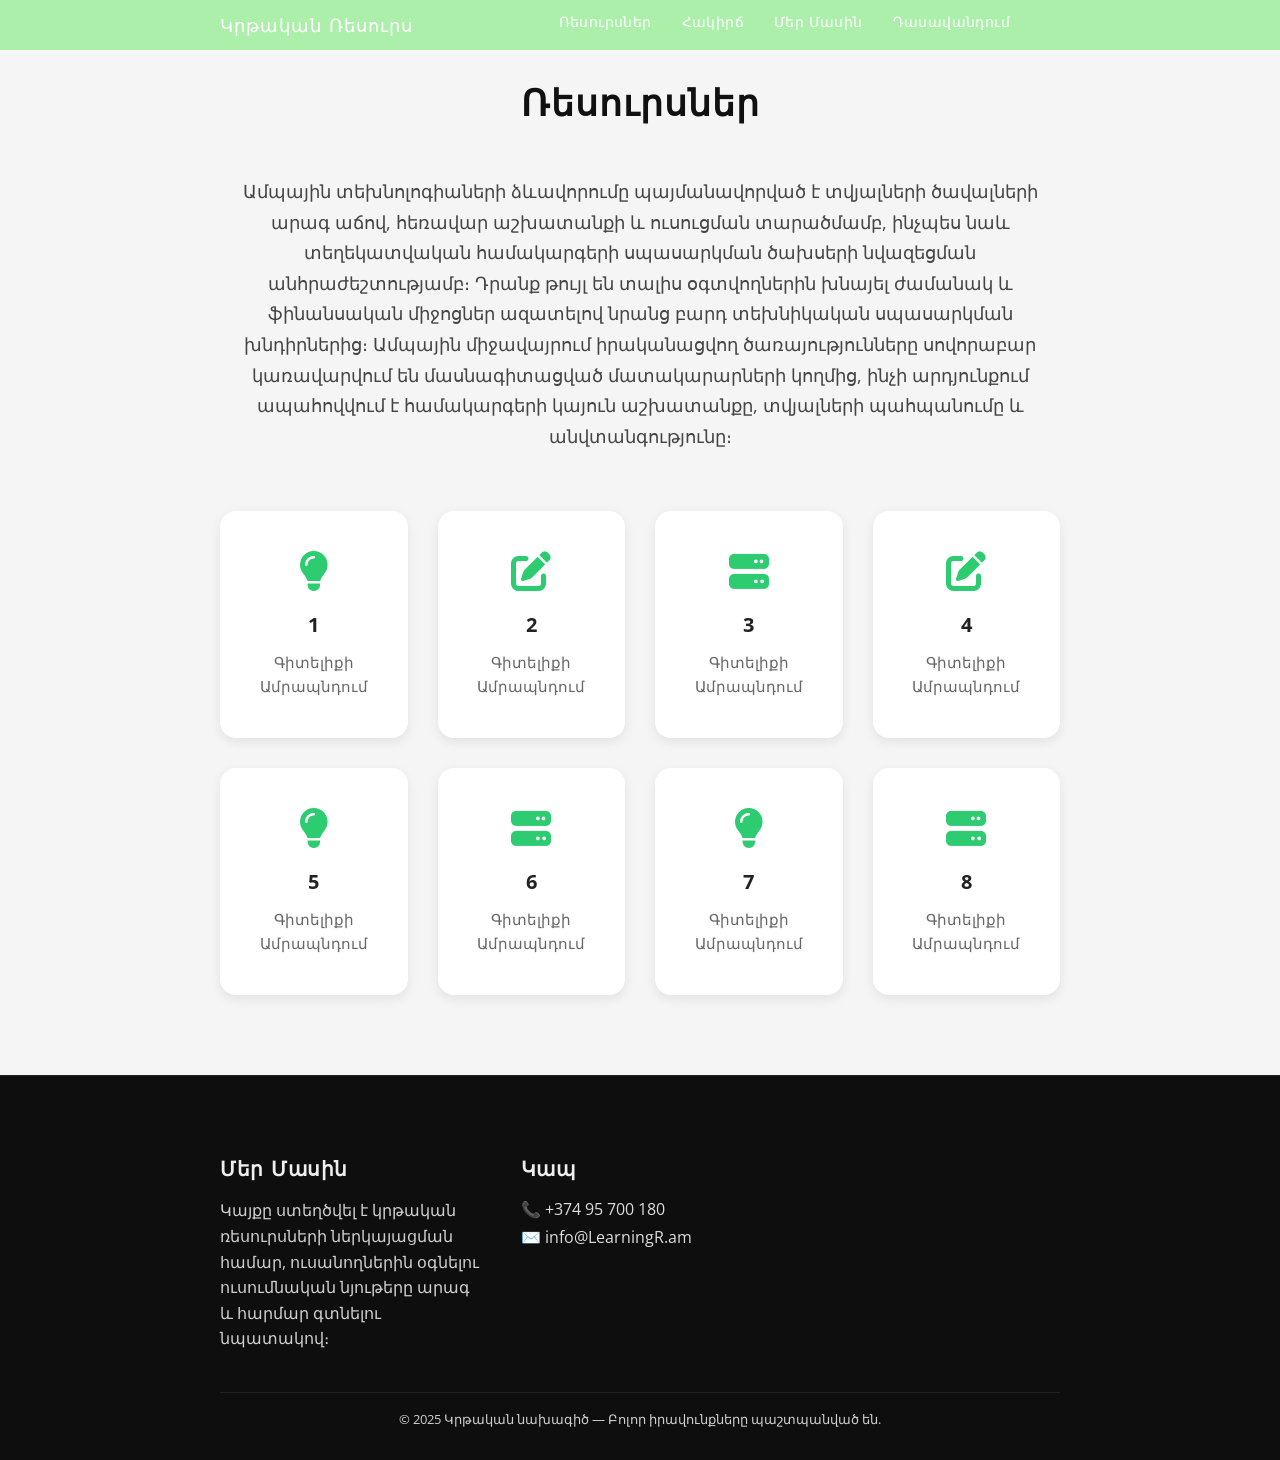
<file: resources.html>
﻿<!DOCTYPE html>
<html lang="en">
<head>
    <meta charset="UTF-8" />
    <meta name="viewport" content="width=device-width, initial-scale=1.0" />
    <title>Services</title>
    <link href="https://fonts.googleapis.com/css2?family=Open+Sans:wght@500&display=swap" rel="stylesheet">
    <link href="https://fonts.googleapis.com/css2?family=Audiowide&family=Open+Sans:wght@500&display=swap" rel="stylesheet">
    <link rel="stylesheet" href="https://cdnjs.cloudflare.com/ajax/libs/font-awesome/6.5.2/css/all.min.css" />
    <link rel="stylesheet" href="styles.css" />
    <link rel="icon" type="image/png" href="nkarner/favicon.png">
    <script>
        document.addEventListener('DOMContentLoaded', function () {
            document.querySelectorAll('.service-card').forEach(card => {
                card.addEventListener('click', () => {
                    const link = card.getAttribute('data-link');
                    if (link) {
                        window.open(link, '_blank');
                    }
                });
            });
        });
    </script>
</head>
<body>

    <header class="navbar">
        <a href="index.html" class="logo">Կրթական Ռեսուրս</a>
        <nav>
            <ul class="nav-links">
                <li><a href="resources.html">Ռեսուրսներ</a></li>
                <li><a href="short.html">Հակիրճ</a></li>
                <li><a href="#about">Մեր Մասին</a></li>
                <li><a href="trainings.html">Դասավանդում</a></li>
            </ul>
        </nav>
    </header>


    <section id="services" class="services-section">
        <h2 class="section-title">Ռեսուրսներ</h2>

        <p class="services-intro">
            Ամպային տեխնոլոգիաների ձևավորումը պայմանավորված է տվյալների ծավալների արագ աճով,
            հեռավար աշխատանքի և ուսուցման տարածմամբ, ինչպես նաև տեղեկատվական համակարգերի
            սպասարկման ծախսերի նվազեցման անհրաժեշտությամբ։ Դրանք թույլ են տալիս օգտվողներին խնայել
            ժամանակ և ֆինանսական միջոցներ ազատելով նրանց բարդ տեխնիկական սպասարկման խնդիրներից։
            Ամպային միջավայրում իրականացվող ծառայությունները սովորաբար կառավարվում են մասնագիտացված մատակարարների կողմից,
            ինչի արդյունքում ապահովվում է համակարգերի կայուն աշխատանքը, տվյալների պահպանումը և անվտանգությունը։
        </p>

        <div class="services-grid">
            <div class="service-card" data-link="https://wayground.com/join/quiz/691658ed5d5a8e2b7a2b129f/start?studentShare=true">
                <i class="fa-solid fa-lightbulb service-icon"></i>
                <h3>1</h3>
                <p>Գիտելիքի Ամրապնդում</p>
            </div>
            <div class="service-card" data-link="https://docs.google.com/forms/d/e/1FAIpQLSeSZUwgT9SDhAoCI78J1-tZkUGpYafXxFD897LLGxTUHH3bug/viewform">
                <i class="fa-solid fa-pen-to-square service-icon"></i>
                <h3>2</h3>
                <p>Գիտելիքի Ամրապնդում</p>
            </div>
            <div class="service-card" data-link="https://wayground.com/join/quiz/691658ed5d5a8e2b7a2b129f/start?studentShare=true">
                <i class="fa-solid fa-server service-icon"></i>
                <h3>3</h3>
                <p>Գիտելիքի Ամրապնդում</p>
            </div>
            <div class="service-card" data-link="https://docs.google.com/forms/d/e/1FAIpQLSeSZUwgT9SDhAoCI78J1-tZkUGpYafXxFD897LLGxTUHH3bug/viewform">
                <i class="fa-solid fa-pen-to-square service-icon"></i>
                <h3>4</h3>
                <p>Գիտելիքի Ամրապնդում</p>
            </div>
            <div class="service-card" data-link="https://wayground.com/join/quiz/691658ed5d5a8e2b7a2b129f/start?studentShare=true">
                <i class="fa-solid fa-lightbulb service-icon"></i>
                <h3>5</h3>
                <p>Գիտելիքի Ամրապնդում</p>
            </div>
            <div class="service-card" data-link="https://docs.google.com/forms/d/e/1FAIpQLSeSZUwgT9SDhAoCI78J1-tZkUGpYafXxFD897LLGxTUHH3bug/viewform">
                <i class="fa-solid fa-server service-icon"></i>
                <h3>6</h3>
                <p>Գիտելիքի Ամրապնդում</p>
            </div>
            <div class="service-card" data-link="https://wayground.com/join/quiz/691658ed5d5a8e2b7a2b129f/start?studentShare=true">
                <i class="fa-solid fa-lightbulb service-icon"></i>
                <h3>7</h3>
                <p>Գիտելիքի Ամրապնդում</p>
            </div>
            <div class="service-card" data-link="https://docs.google.com/forms/d/e/1FAIpQLSeSZUwgT9SDhAoCI78J1-tZkUGpYafXxFD897LLGxTUHH3bug/viewform">
                <i class="fa-solid fa-server service-icon"></i>
                <h3>8</h3>
                <p>Գիտելիքի Ամրապնդում</p>
            </div>
        </div>
    </section>


    <section id="footer" class="site-footer">
        <div class="footer-container">

            <div class="footer-col" id="about">
                <h3>Մեր Մասին</h3>
                <p>
                    Կայքը ստեղծվել է կրթական ռեսուրսների ներկայացման համար,
                    ուսանողներին օգնելու ուսումնական նյութերը արագ և հարմար գտնելու նպատակով։
                </p>
            </div>

            <div class="footer-col" id="contact">
                <h3>Կապ</h3>
                <ul class="contact-list">
                    <li>📞 +374 95 700 180</li>
                    <li>✉️ info@LearningR.am</li>
                </ul>
            </div>

        </div>

        <div class="subfooter">
            <p>© 2025 Կրթական նախագիծ — Բոլոր իրավունքները պաշտպանված են.</p>
        </div>
    </section>

<script src="script.js"></script>
</body>
</html>
</file>
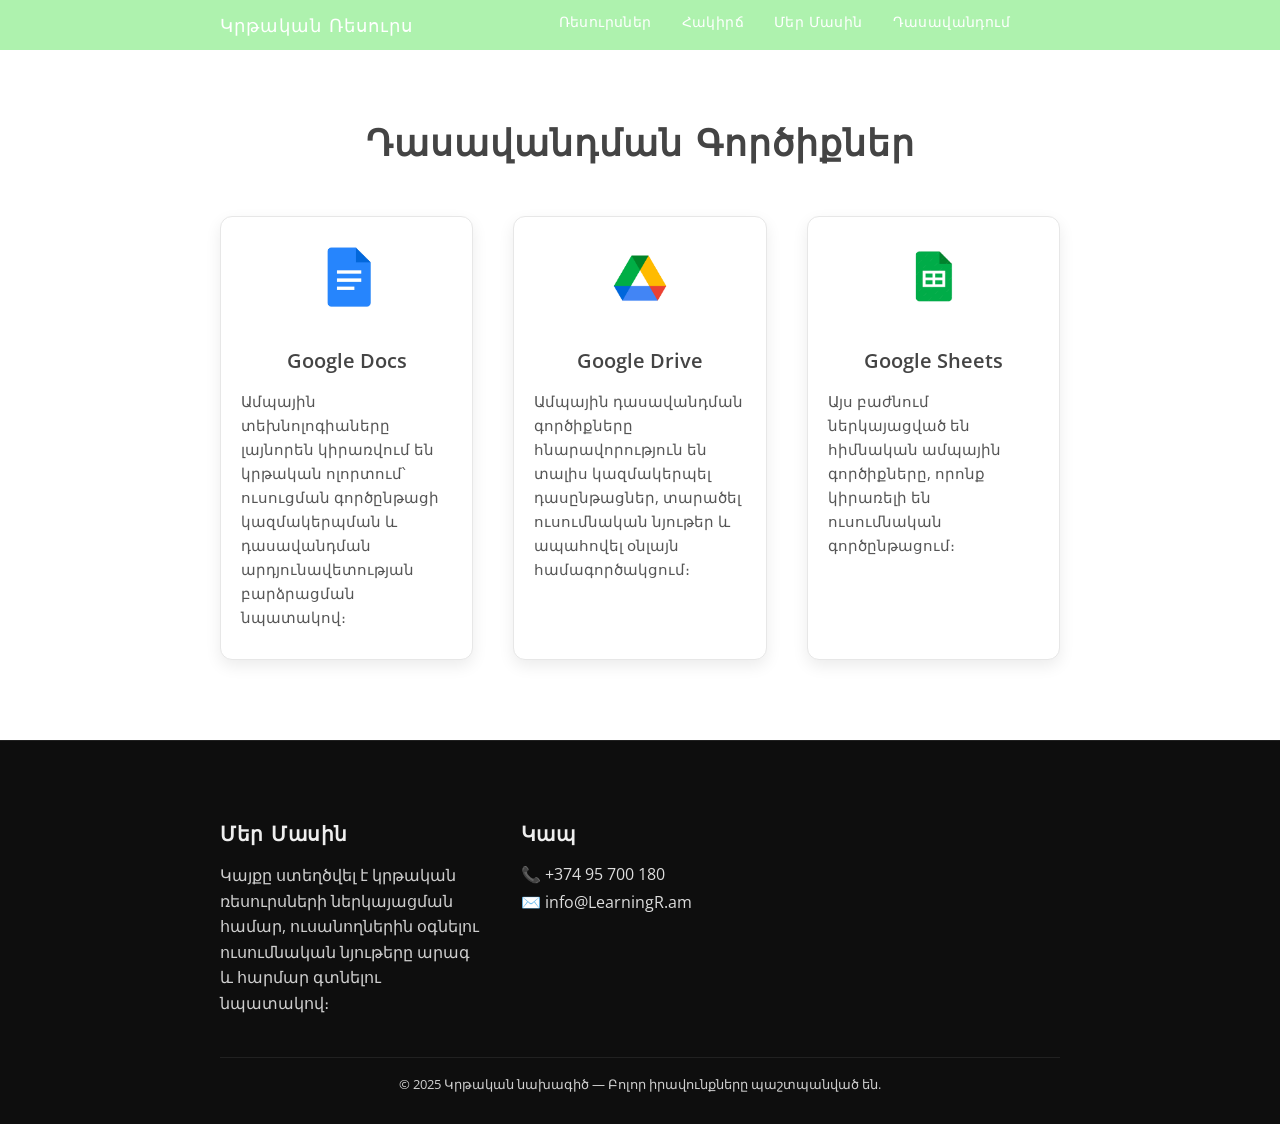
<file: trainings.html>
﻿<!DOCTYPE html>
<html lang="en">
<head>
    <meta charset="UTF-8" />
    <meta name="viewport" content="width=device-width, initial-scale=1.0" />
    <title>Trainings</title>
    <link href="https://fonts.googleapis.com/css2?family=Open+Sans:wght@500&display=swap" rel="stylesheet">
    <link href="https://fonts.googleapis.com/css2?family=Audiowide&family=Open+Sans:wght@500&display=swap" rel="stylesheet">
    <link rel="stylesheet" href="styles.css" />
    <link rel="icon" type="image/png" href="nkarner/favicon.png">
</head>
<body>

    <header class="navbar">
        <a href="index.html" class="logo">Կրթական Ռեսուրս</a>
        <nav>
            <ul class="nav-links">
                <li><a href="resources.html">Ռեսուրսներ</a></li>
                <li><a href="short.html">Հակիրճ</a></li>
                <li><a href="#about">Մեր Մասին</a></li>
                <li><a href="trainings.html">Դասավանդում</a></li>
            </ul>
        </nav>
    </header>

    <section class="trainings-section">
        <h2 class="section-title">Դասավանդման Գործիքներ</h2>
        <div class="trainings-grid">

            <!-- Card 1 -->
            <div class="training-card">
                <div class="training-logos">
                    <img src="nkarner/Dasavandman4.png" alt="HTML">
                </div>
                <h3>Google Docs</h3>
                <p>
                    Ամպային տեխնոլոգիաները լայնորեն կիրառվում են կրթական ոլորտում՝ ուսուցման գործընթացի 
                    կազմակերպման և դասավանդման արդյունավետության բարձրացման նպատակով։
                </p>
            </div>

            <!-- Card 2 -->
            <div class="training-card">
                <div class="training-logos">
                    <img src="nkarner/Dasavandman2.png" alt="JavaScript">
                </div>
                <h3>Google Drive</h3>
                <p>
                    Ամպային դասավանդման գործիքները հնարավորություն են տալիս կազմակերպել դասընթացներ, 
                    տարածել ուսումնական նյութեր և ապահովել օնլայն համագործակցում։
                </p>
            </div>

            <!-- Card 3 -->
            <div class="training-card">
                <div class="training-logos">
                    <img src="nkarner/Dasavandman3.png" alt="PHP">
                </div>
                <h3>Google Sheets</h3>
                <p>
                    Այս բաժնում ներկայացված են հիմնական ամպային գործիքները,
                    որոնք կիրառելի են ուսումնական գործընթացում։
                </p>
            </div>

        </div>
    </section>

    <section id="footer" class="site-footer">
        <div class="footer-container">

            <div class="footer-col" id="about">
                <h3>Մեր Մասին</h3>
                <p>
                    Կայքը ստեղծվել է կրթական ռեսուրսների ներկայացման համար,
                    ուսանողներին օգնելու ուսումնական նյութերը արագ և հարմար գտնելու նպատակով։
                </p>
            </div>

            <div class="footer-col" id="contact">
                <h3>Կապ</h3>
                <ul class="contact-list">
                    <li>📞 +374 95 700 180</li>
                    <li>✉️ info@LearningR.am</li>
                </ul>
            </div>

        </div>

        <div class="subfooter">
            <p>© 2025 Կրթական նախագիծ — Բոլոր իրավունքները պաշտպանված են.</p>
        </div>
    </section>

</body>
<script src="script.js"></script>
</html>
</file>
<file: styles.css>
﻿* {
    margin: 0;
    padding: 0;
    box-sizing: border-box;
}

body {
    font-family: 'Open Sans', sans-serif;
    background-color: #111;
    color: white;
}

.navbar {
    position: fixed;
    top: 0;
    left: 0;
    height: 50px;
    width: 100%;
    display: flex;
    justify-content: space-between;
    align-items: center;
    padding: 0 220px;
    z-index: 100;
    background-color: transparent;
}

    .navbar::before {
        content: "";
        position: absolute;
        inset: 0;
        background-color: rgba(144, 238, 144, 0.73);
        z-index: 100;
    }


/*NAVBAR STYLES*/

.logo {
    font-family: 'Audiowide', sans-serif;
    font-size: 18px;
    font-weight: normal;
    letter-spacing: 1px;
    color: white;
    text-decoration: none;
    transition: color 0.3s;
    z-index: 100;
}

    .logo:hover {
        color: #aaa;
        text-decoration: none;
    }

.nav-links {
    list-style: none;
    display: flex;
    gap: 30px;
    position: relative;
    top: -4px;
    left: -50px;
    z-index: 100;
}

    .nav-links li a {
        color: white;
        text-decoration: none;
        font-family: 'Open Sans', sans-serif;
        font-size: 14px;
        font-weight: 500;
        letter-spacing: 0.4px;
        transition: color 0.3s;
        padding: 5px 0;
    }

        .nav-links li a:hover {
            color: #aaa;
        }

.slideshow {
    position: absolute;
    inset: 0;
    z-index: -1;
    overflow: hidden;
    background-attachment: fixed;
}

.slide {
    position: absolute;
    width: 100%;
    height: 100%;
    background-size: cover;
    background-position: center;
    opacity: 0;
    animation: fade 20s infinite;
}

.slide:nth-child(1) {
    animation-delay: 0s;
}

.slide:nth-child(2) {
    animation-delay: 5s;
}

.slide:nth-child(3) {
    animation-delay: 10s;
}

.slide:nth-child(4) {
    animation-delay: 15s;
}


@keyframes fade {
    0% {
        opacity: 0;
    }

    5% {
        opacity: 1;
    }

    25% {
        opacity: 1;
    }

    30% {
        opacity: 0;
    }

    100% {
        opacity: 0;
    }
}


.hero {
    position: relative;
    height: calc(100vh - 50px);
    margin-top: 50px;
    overflow: hidden;
}


.hero-content {
    position: relative;
    z-index: 2;
    text-align: center;
    color: #ffffff;
    padding: 200px 30px;
}

    .hero-content h1 {
        font-family: 'Audiowide', cursive;
        font-size: 3rem;
        margin-bottom: 15px;
        text-shadow: 0 4px 15px rgba(0, 0, 0, 0.6);
    }

    .hero-content p {
        font-family: 'Open Sans', sans-serif;
        font-size: 1.2rem;
        opacity: 0.9;
    }
.hero::before {
    content: "";
    position: absolute;
    inset: 0;
    background: rgba(0, 0, 0, 0.45);
    z-index: 1;
}

.hero-text {
    position: relative;
    top: 0;
    left: 0;
    max-width: 800px;
    color: white;
    z-index: 1;
    padding-left: 220px;
    padding-top: 100px;
}

    .hero-text h1 {
        font-size: 48px;
        font-family: 'Open Sans', sans-serif;
        font-weight: 400;
        margin-bottom: 15px;
    }

    .hero-text h2 {
        font-size: 28px;
        font-family: 'Open Sans', sans-serif;
        font-weight: 300;
        min-height: 40px;
        white-space: nowrap;
        overflow: hidden;
        margin-bottom: 15px;
    }

    .hero-text p {
        font-size: 18px;
        font-family: 'Open Sans', sans-serif;
        line-height: 1.6;
    }

/*SERVICES PAGE STYLES*/

.services-section {
    padding: 80px 220px;
    background-color: #f5f5f5;
    color: #111;
    text-align: center;
}

.section-title {
    font-size: 36px;
    margin-bottom: 50px;
    font-family: 'Audiowide', sans-serif;
    letter-spacing: 1px;
}

.services-grid {
    display: grid;
    grid-template-columns: repeat(4, 1fr);
    gap: 30px;
}

.service-card {
    background: #fff;
    border-radius: 16px;
    padding: 40px 25px;
    box-shadow: 0 4px 12px rgba(0,0,0,0.08);
    transition: transform 0.35s ease, box-shadow 0.35s ease;
    cursor: pointer;
    position: relative;
    overflow: hidden;
}

    .service-card:hover {
        transform: translateY(-10px);
        box-shadow: 0 15px 35px rgba(0,0,0,0.15);
    }

.service-icon {
    font-size: 40px;
    color: #2ecc71;
    margin-bottom: 20px;
    transition: transform 0.35s, color 0.35s;
}

.service-card:hover .service-icon {
    transform: scale(1.25) rotate(8deg);
    color: #27ae60;
}

/* Card title */
.service-card h3 {
    font-size: 20px;
    margin-bottom: 12px;
    font-family: 'Open Sans', sans-serif;
    font-weight: 700;
    color: #222;
}

/* Card description */
.service-card p {
    color: #666;
    font-size: 15px;
    line-height: 1.6;
}

.service-card::before {
    content: "";
    position: absolute;
    top: 0;
    left: 0;
    right: 0;
    bottom: 0;
    background: linear-gradient(135deg, rgba(46,204,113,0.15), rgba(39,174,96,0.15));
    opacity: 0;
    transition: opacity 0.35s;
    border-radius: 16px;
}

.service-card:hover::before {
    opacity: 1;
}


/*OUR PRODUCTS PART STYLES*/

.products-section {
    padding: 80px 220px;
    background: #fff;
    color: #111;
}

.services-intro {
    max-width: 900px;
    margin: 0 auto 60px auto;
    font-size: 18px;
    line-height: 1.7;
    color: #444;
    text-align: center;
}

.products-head {
    display: flex;
    justify-content: space-between;
    align-items: center;
    margin-bottom: 32px;
}

.product-card {
    flex: 0 0 calc(33.333% - 20px);
    background: #fff;
    border: 1px solid #e7e7e7;
    border-radius: 14px;
    overflow: hidden;
    text-decoration: none;
    color: inherit;
    transition: transform .25s, box-shadow .25s;
}

    .product-card:hover {
        transform: translateY(-6px);
        box-shadow: 0 8px 20px rgba(0,0,0,.12);
    }

.product-thumb video {
    width: 100%;
    height: 100%;
    object-fit: cover;
}

.product-card:hover img {
    transform: scale(1.06);
}

.product-body {
    padding: 16px;
}

    .product-body h3 {
        font-size: 18px;
        margin-bottom: 8px;
    }

    .product-body p {
        font-size: 14px;
        color: #555;
        line-height: 1.5;
    }

.products-carousel {
    position: relative;
    overflow: hidden;
    padding: 0 70px;
}

.carousel-btn {
    position: absolute;
    top: 50%;
    transform: translateY(-50%);
    background: none;
    color: #888;
    border: none;
    font-size: 72px;
    cursor: pointer;
    z-index: 10;
    transition: color 0.3s;
}

    .carousel-btn:hover {
        color: #333;
    }

    .carousel-btn.prev {
        left: 10px;
    }

    .carousel-btn.next {
        right: 10px;
    }

.products-track {
    display: flex;
    gap: 28px;
    transition: transform 0.5s ease;
}


html {
    scroll-behavior: smooth;
}

/* FOOTER STYLES */

.site-footer {
    background: #0e0e0e;
    color: #eee;
    padding: 80px 220px 30px;
    border-top: 1px solid rgba(255,255,255,0.08);
}

    .site-footer .footer-col {
        scroll-margin-top: 70px;
    }

.footer-container {
    display: grid;
    grid-template-columns: 1.2fr 1fr 1.3fr;
    gap: 40px;
    align-items: start;
}

.site-footer h3 {
    font-family: 'Audiowide', sans-serif;
    font-size: 20px;
    margin-bottom: 16px;
    letter-spacing: .5px;
}

.site-footer p {
    color: #cfcfcf;
    line-height: 1.6;
}

.contact-list {
    list-style: none;
    padding: 0;
    margin: 0;
}

    .contact-list li {
        margin: 6px 0;
        color: #ddd;
    }

.footer-map .map-wrap {
    position: relative;
    width: 100%;
    height: 260px;
    border-radius: 12px;
    overflow: hidden;
    box-shadow: 0 8px 20px rgba(0,0,0,.35);
    border: 1px solid rgba(255,255,255,0.08);
}

.footer-map iframe {
    position: absolute;
    inset: 0;
    width: 100%;
    height: 100%;
    border: 0;
}

.subfooter {
    margin-top: 40px;
    padding-top: 16px;
    border-top: 1px solid rgba(255,255,255,0.08);
    text-align: center;
    font-size: 13px;
    color: #aaa;
}


/*PORTFOLIO PAGE STYLES*/

.portfolio-section {
    padding: 120px 220px 80px;
    background-color: #fafafa;
    color: #444;
    text-align: center;
    min-height: 60vh;
}

    .portfolio-section .section-title {
        font-size: 40px;
        margin-bottom: 30px;
    }

.portfolio-intro {
    max-width: 900px;
    margin: 0 auto;
    font-size: 18px;
    line-height: 1.8;
    color: #444;
}

.portfolio-grid {
    display: grid;
    grid-template-columns: repeat(2, 1fr);
    gap: 30px;
    padding: 40px 220px 60px;
    background: #fafafa;
}

.portfolio-card {
    background: #fff;
    border: 1px solid #e7e7e7;
    border-radius: 8px;
    overflow: hidden;
    box-shadow: 0 6px 16px rgba(0,0,0,0.08);
    transition: transform 0.3s, box-shadow 0.3s;
}

    .portfolio-card:hover {
        transform: translateY(-6px);
        box-shadow: 0 12px 24px rgba(0,0,0,0.12);
    }

.portfolio-thumb {
    width: 100%;
    aspect-ratio: 16/9;
    background: #f2f2f2;
}

    .portfolio-thumb video {
        width: 100%;
        height: 100%;
        object-fit: cover;
    }

.portfolio-body {
    padding: 20px;
}

    .portfolio-body h3 {
        font-size: 20px;
        margin-bottom: 10px;
        color: #444;
    }

    .portfolio-body p {
        font-size: 15px;
        color: #555;
        line-height: 1.6;
    }



/*OFFERS PAGE STYLES*/

.offers-section {
    padding: 120px 220px 80px;
    background-color: #fff;
    color: #444;
    text-align: center;
    min-height: 60vh;
}

.offers-section .section-title {
    font-size: 40px;
    margin-bottom: 30px;
}

.offers-intro {
    max-width: 900px;
    margin: 0 auto;
    font-size: 18px;
    line-height: 1.8;
    color: #444;
}


.offers-list {
    display: flex;
    flex-direction: column;
    gap: 0px;
    padding: 0 180px 50px;
    background: #fff;
}

.offer-item {
    display: flex;
    align-items: center;
    background: #fff;
    box-shadow: 0 20px 30px rgba(0,0,0,0.1);
    border: none;
    border-bottom: 1px solid #ebebeb;
    overflow: hidden;
    transition: transform 0.3s, box-shadow 0.3s;
    height: 320px;
    margin: 0;
}

    .offer-item:last-child {
        border-bottom: none;
    }

    .offer-item + .offer-item {
        border-top: none;
    }

    .offer-item:hover {
        transform: scale(1.03);
        box-shadow: 0 20px 40px rgba(0,0,0,0.25);
        z-index: 3;
    }

.offer-thumb {
    flex: 0 0 45%;
    height: 220px;
    overflow: hidden;
}

    .offer-thumb img {
        width: 100%;
        height: 100%;
        object-fit: contain;
        background: #fff;
    }

.offer-body {
    flex: 1;
    padding: 40px;
}

    .offer-body h3 {
        font-size: 24px;
        margin-bottom: 10px;
        color: #111;
    }

.offer-date {
    font-size: 14px;
    color: #777;
    margin-bottom: 12px;
}

.offer-desc {
    font-size: 16px;
    color: #444;
    line-height: 1.6;
}



/*TRAININGS STYLES*/


.trainings-section {
    padding: 120px 220px 80px;
    background: #fff;
    color: #444;
    text-align: center;
}

.trainings-grid {
    display: grid;
    grid-template-columns: repeat(3, 1fr);
    gap: 40px;
    margin-top: 50px;
}

.training-card {
    background: #fff;
    border: 1px solid #e7e7e7;
    border-radius: 12px;
    box-shadow: 0 6px 16px rgba(0,0,0,0.08);
    padding: 30px 20px;
    text-align: center;
    transition: transform 0.3s, box-shadow 0.3s;
}

    .training-card:hover {
        transform: translateY(-6px);
        box-shadow: 0 12px 24px rgba(0,0,0,0.75);
    }

    .training-card img {
        max-width: 120px;
        margin-bottom: 20px;
    }

    .training-card h3 {
        font-size: 20px;
        margin-bottom: 15px;
        font-weight: 600;
    }

    .training-card p {
        font-size: 15px;
        color: #555;
        line-height: 1.6;
        text-align: left;
    }


.training-logos {
    display: flex;
    justify-content: center;
    align-items: center;
    gap: 16px;
    margin-bottom: 20px;
}

    .training-logos img {
        height: 60px;
        width: auto;
        object-fit: contain;
    }

/*Training էջի Նկարների գույների հետ աշխատանք*/

.training-card:hover .training-logos img {
    filter: grayscale(100%);
    opacity: 0.6;
    transition: filter 0.3s, opacity 0.3s;
}


.training-logos img {
    height: 60px;
    width: auto;
    object-fit: contain;
    transition: filter 0.3s, opacity 0.3s;
}
</file>
